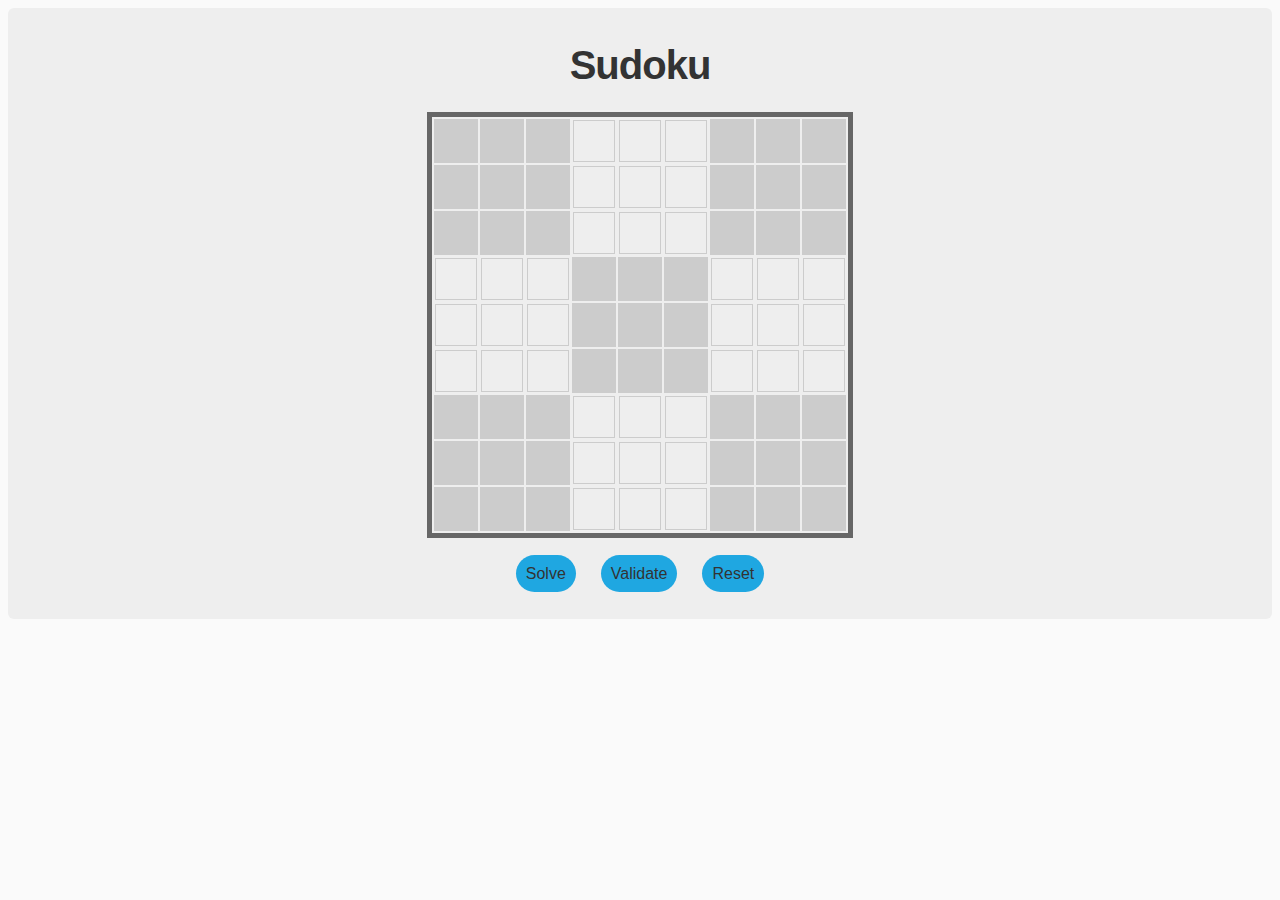
<file: sudoku/index.html>
<!doctype html> <html> <head> <meta charset=utf-8> <meta name=description> <meta name=viewport content="width=device-width, initial-scale=1"> <title>Sudoku Javascript</title> <!--Place favicon.ico and apple-touch-icon.png in the root directory--> <link rel=stylesheet href=styles/main.css> </head> <body> <!--[if lt IE 10]>
 <p class="browsehappy">You are using an <strong>outdated</strong> browser. Please <a href="http://browsehappy.com/">upgrade your browser</a> to improve your experience.</p>
 <![endif]--> <div class=hero-unit> <h1>Sudoku</h1> <div id=container></div> <div id=menu class=sudoku-menu> <span id=solve>Solve</span> <span id=validate>Validate</span> <span id=reset>Reset</span> </div> </div> <script src=scripts/require.js></script><script src=scripts/main.js></script> </body> </html>
</file>
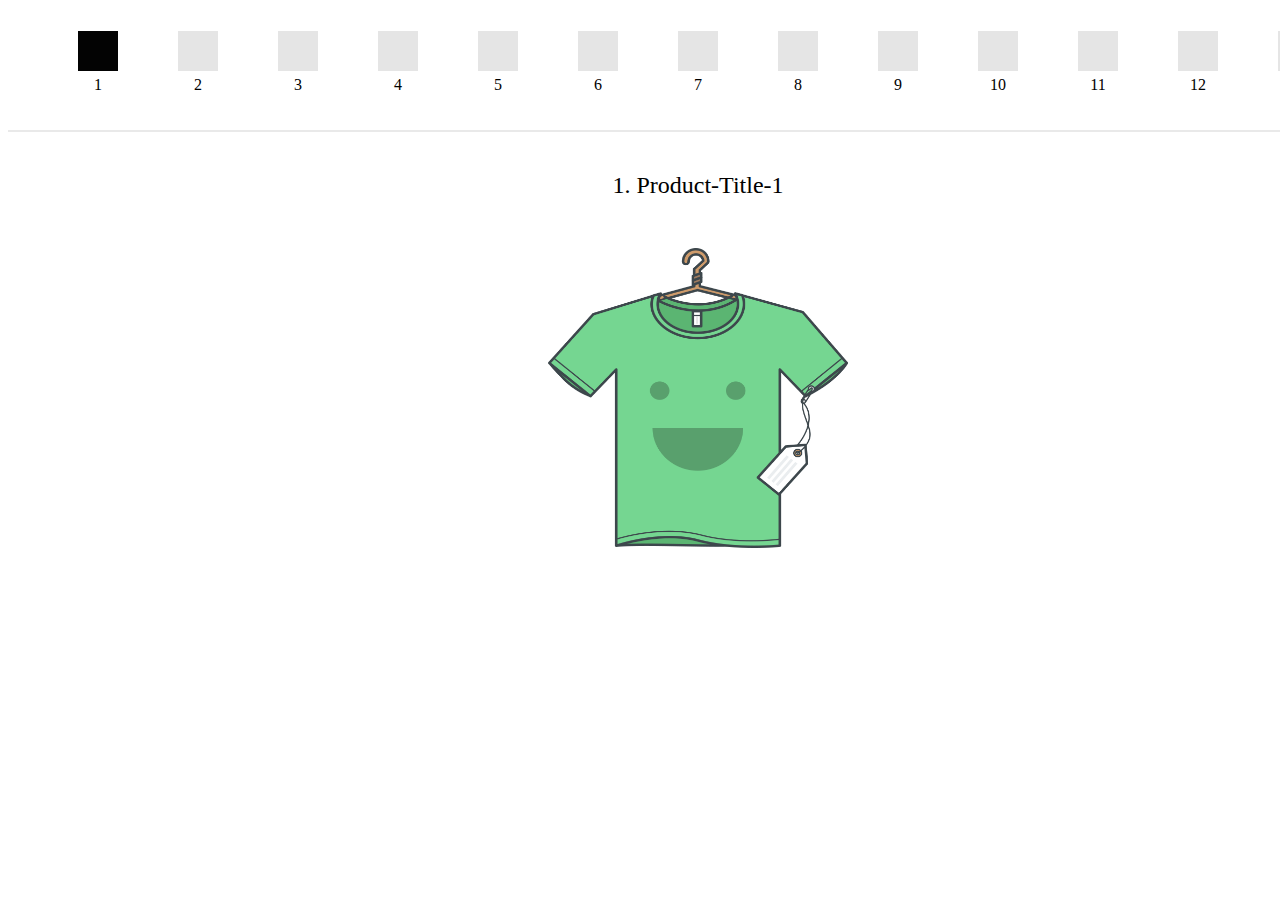
<file: tshirt/index.html>
<!DOCTYPE html>
<html lang="en">
<head>
    <title>TShirt</title>
    <style type="text/css" ></style>
    <link rel="stylesheet" href="application.css">
</head>
    
<body>
    <div id="container"></div>
</body>

<script src="main.js"></script>
</html>
</file>
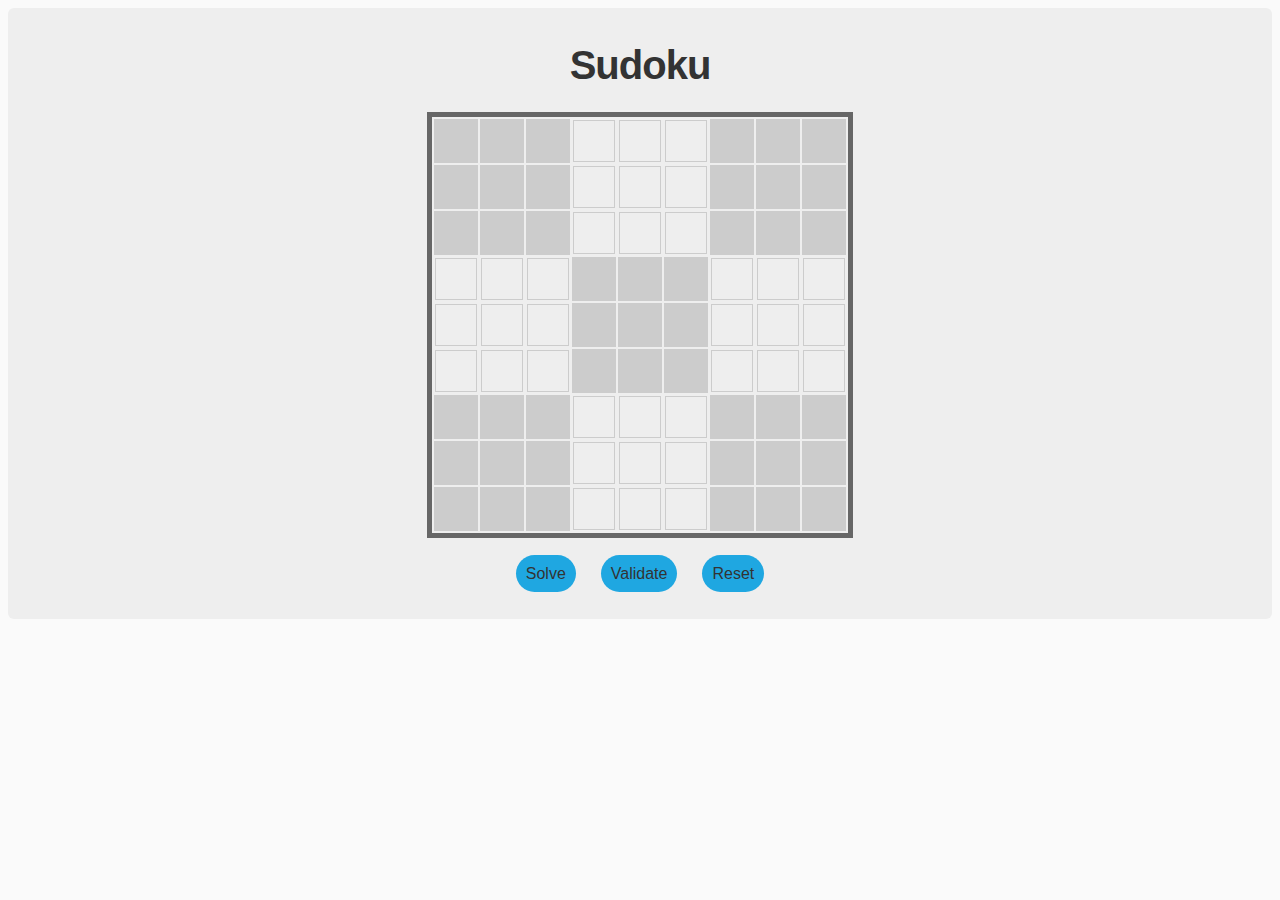
<file: sudoku/dist/index.html>
<!doctype html> <html> <head> <meta charset=utf-8> <meta name=description> <meta name=viewport content="width=device-width, initial-scale=1"> <title>Sudoku Javascript</title> <!--Place favicon.ico and apple-touch-icon.png in the root directory--> <link rel=stylesheet href=styles/main.css> </head> <body> <!--[if lt IE 10]>
 <p class="browsehappy">You are using an <strong>outdated</strong> browser. Please <a href="http://browsehappy.com/">upgrade your browser</a> to improve your experience.</p>
 <![endif]--> <div class=hero-unit> <h1>Sudoku</h1> <div id=container></div> <div id=menu class=sudoku-menu> <span id=solve>Solve</span> <span id=validate>Validate</span> <span id=reset>Reset</span> </div> </div> <script src=../bower_components/requirejs/require.js data-main=scripts/main.js></script> </body> </html>
</file>
<file: tshirt/application.css>
/* SCSS goes here */
body {
  font-family: 'Helvetica Neue'; }

.main-content {
  text-align: center;
  width: 450px; }
  @media (min-width: 980px) {
    .main-content {
      width: 100%; } }
  .main-content ul.products-list {
    height: 70px;
    width: 350px;
    overflow: scroll;
    white-space: nowrap; }
    @media (min-width: 980px) {
      .main-content ul.products-list {
        width: 100%;
        position: absolute;
        top: 10px; } }
    .main-content ul.products-list li {
      display: inline-block; }
      .main-content ul.products-list li .thumb {
        width: 40px;
        height: 40px;
        background-color: #E5E5E5;
        margin: 5px 30px;
        cursor: pointer;
        position: relative; }
        .main-content ul.products-list li .thumb.active {
          background-color: #030303; }
      .main-content ul.products-list li .product {
        text-align: center; }
  .main-content .item-detail {
    border-bottom: 2px solid #E9E9E9;
    margin-bottom: 30px; }
    @media (min-width: 980px) {
      .main-content .item-detail {
        width: 100%;
        padding: 50px;
        position: absolute;
        top: 100px;
        border-bottom: none;
        border-top: 2px solid #E9E9E9;
        margin-top: 30px; } }
    .main-content .item-detail .caption {
      margin: 10px; }
      .main-content .item-detail .caption h2 {
        font-weight: 400; }
      @media (min-width: 980px) {
        .main-content .item-detail .caption {
          top: -350px;
          position: relative; } }
    @media (min-width: 980px) {
      .main-content .item-detail img {
        position: relative;
        top: 50px; } }
</file>
